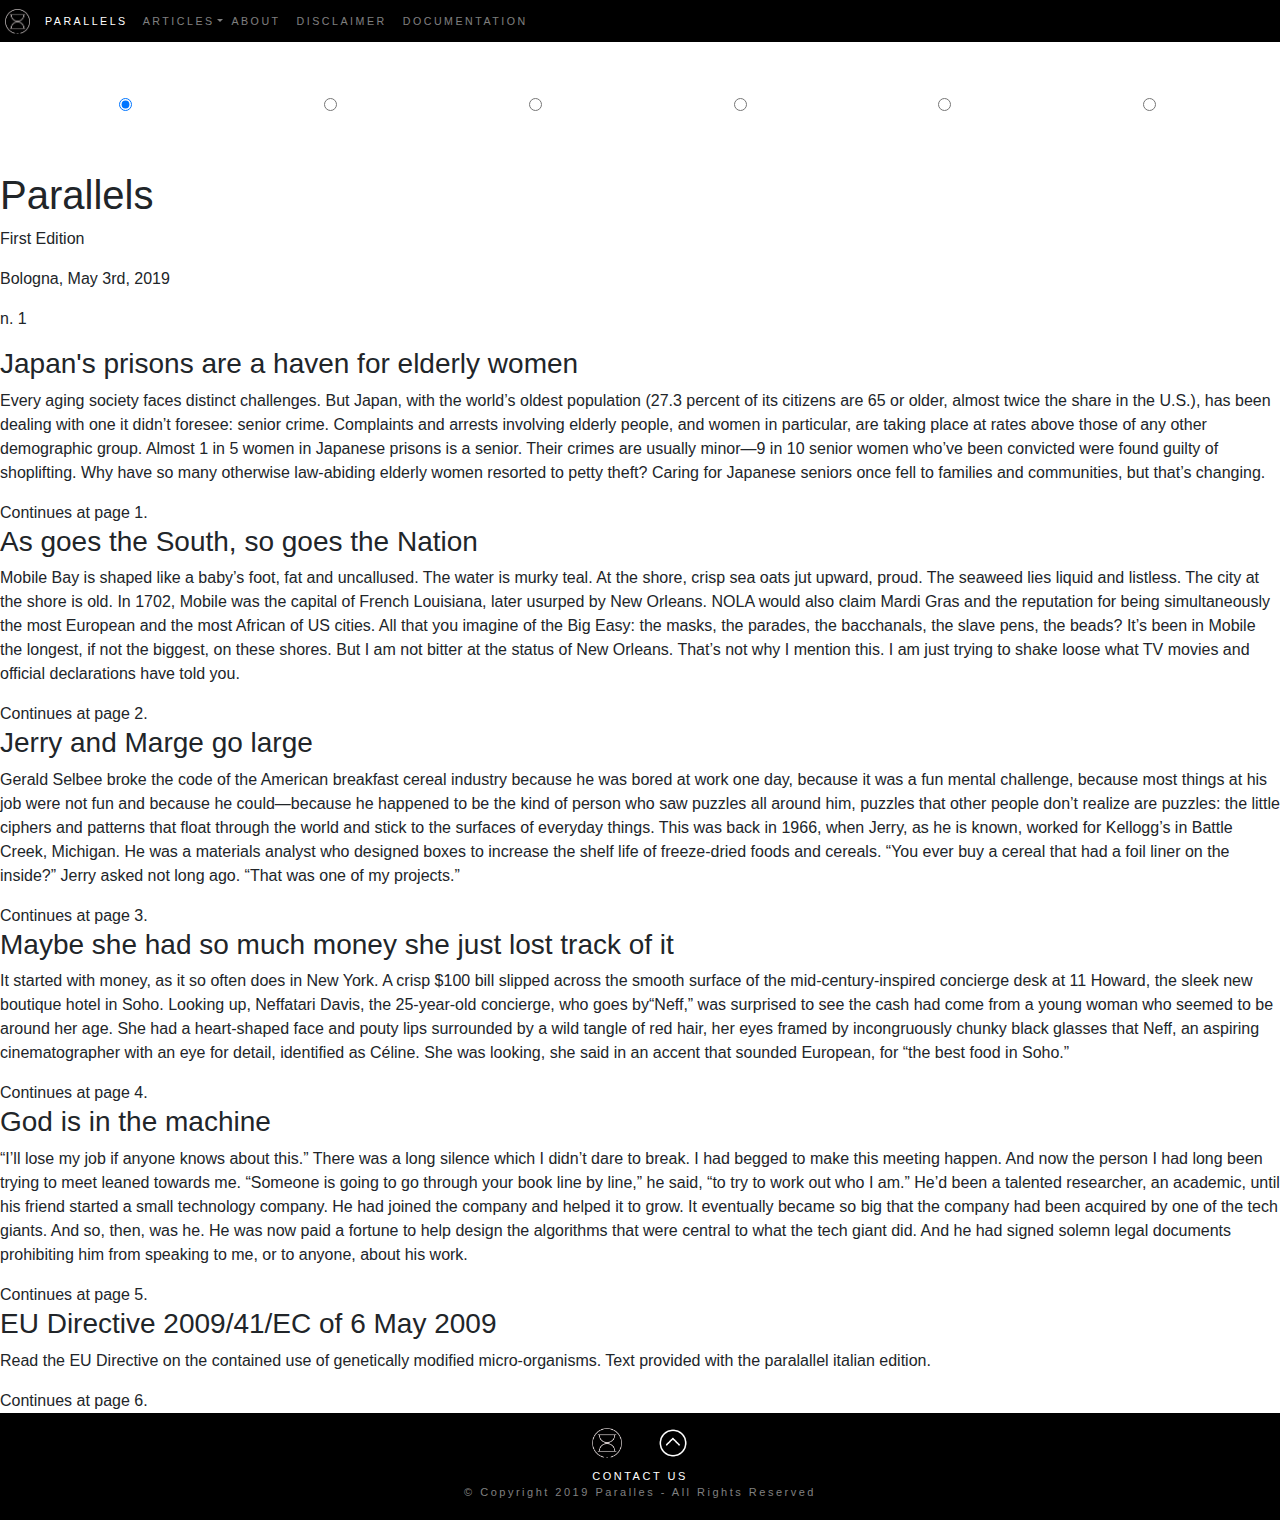
<file: index.html>
<!DOCTYPE html>
<html>
  <head> 
    <script src="https://code.jquery.com/jquery-3.2.1.slim.min.js" integrity="sha384-KJ3o2DKtIkvYIK3UENzmM7KCkRr/rE9/Qpg6aAZGJwFDMVNA/GpGFF93hXpG5KkN" crossorigin="anonymous"></script>
    
    <script src="https://cdnjs.cloudflare.com/ajax/libs/popper.js/1.11.0/umd/popper.min.js" integrity="sha384-b/U6ypiBEHpOf/4+1nzFpr53nxSS+GLCkfwBdFNTxtclqqenISfwAzpKaMNFNmj4" crossorigin="anonymous"></script>
    
    <script src="https://maxcdn.bootstrapcdn.com/bootstrap/4.0.0-beta/js/bootstrap.min.js" integrity="sha384-h0AbiXch4ZDo7tp9hKZ4TsHbi047NrKGLO3SEJAg45jXxnGIfYzk4Si90RDIqNm1" crossorigin="anonymous"></script>
    
    <meta charset="utf-8">
    
    <link rel="stylesheet" href="https://maxcdn.bootstrapcdn.com/bootstrap/4.0.0/css/bootstrap.min.css" integrity="sha384-Gn5384xqQ1aoWXA+058RXPxPg6fy4IWvTNh0E263XmFcJlSAwiGgFAW/dAiS6JXm" crossorigin="anonymous">
    
    <script src="javascript.js"></script>
    <script src="https://ajax.googleapis.com/ajax/libs/jquery/3.3.1/jquery.min.js"></script> <!--style-->
    
    <link rel="stylesheet" type="text/css" href="stylesheet.css"> 
    <style id="css" type="text/css"></style>
    <link rel="icon" href="img/logoblack.png"> <!-- FAVICON (logo nella scheda del browser)-->

</head>
  




  <body>

    
<!--------------------------------------------------NAVBAR---------------------------------------->
    <nav id="start" class="navbar navbar-expand-lg navbar-dark">
      
      <div class="logo-index">
        <a class="index-button" >
          <div>
          <img class="logo" src="img/logo.png">
          </div>
        </a>
      </div>
      
      <a class="index-button" id="Parallels">PARALLELS</a>
        <button class="navbar-toggler" type="button" data-target="#navbarNav" data-toggle="collapse" aria-expanded="false" aria-label="Toggle navigation" aria-controls="navbarNav">
          <span class="navbar-toggler-icon"></span>
        </button>

        <div class="collapse navbar-collapse" id="navbarNav">
        <ul class="navbar-nav">
            <li class="nav-item dropdown">
        
            
              <a class="nav-link dropdown-toggle" href="#" id="article-button" role="button" data-toggle="dropdown" aria-haspopup="true" aria-expanded="false">ARTICLES</a>
                <div class="dropdown-menu">

                    <a class="dropdown-item" onclick="art1()">Japan's prisons are haven <br> for elderly women</a>
                     <div class="dropdown-divider"></div> 
                    <a class="dropdown-item" onclick="art2()">As goes the South,<br> so goes the Nation</a>
                     <div class="dropdown-divider"></div>
                    <a class="dropdown-item" onclick="art3()">Jerry and Marge go large</a>
                     <div class="dropdown-divider"></div>
                    <a class="dropdown-item" onclick="art4()">Maybe she had so much <br> money she just lost track of it</a>
                     <div class="dropdown-divider"></div>
                    <a class="dropdown-item" onclick="art5()">God is in the machine</a>
                     <div class="dropdown-divider"></div>
                    <a class="dropdown-item" onclick="art6()">EU Directive 2009/41/EC</a>
                </div>
          </li>
          <li class="nav-item"><a class="nav-link about-button" role="button">ABOUT</a></li>
           
          <!-- Button trigger modal -->
      <li class="nav-item"><a  role="button" class="nav-link"  data-toggle="modal" data-target="#exampleModalCenter">DISCLAIMER
      </a>
    <!-- Modal -->
    <div class="modal fade" id="exampleModalCenter" tabindex="-1" role="dialog" aria-labelledby="exampleModalCenterTitle" aria-hidden="true">
      <div class="modal-dialog modal-dialog-centered" role="document">
        <div class="modal-content">
        <div class="modal-header">
          <h5 class="modal-title">DISCLAIMER</h5>
          <button type="button" class="close" data-dismiss="modal" aria-label="Close">
            <span aria-hidden="true">&times;</span>
          </button>
        </div>
          <div class="modal-body">
          <p>The purpose of this web site is to explore various types of typographic and layout
          style for text documents, as an end-of-course project for the "Information
          Modeling and Web technologies" course of the Master Degree in Digital
          Humanities and Digital Knowledge of the University of Bologna, under prof. Fabio
          Vitali.</P>
          <p>The documents contained in this web site have been selected for their length and
          complexity among the best picks of 2018 of www.longreads.com. Their
          publication here is not intended to be an alternative or replace their original
          locations:</p>
          <ul>
          <li>File 1: <a href="https://harpers.org/archive/2018/07/as-goes-the-south-so-goes-the-nation/">As Goes the South, so Goes the Nation</a></li>
          <li>File 2: <a href="https://www.thecut.com/2018/05/how-anna-delvey-tricked-new-york.html">Maybe She Had So Much Money She Just Lost Track of It</a></li>
          <li>File 3: <a href="https://eur-lex.europa.eu/legal-content/EN/TXT/?qid=1552167424995&uri=CELEX:32009L0041">Eur-Lex.Europa</a></li>
          <li>File 4: <a href="https://www.bloomberg.com/news/features/2018-03-16/japan-s-prisons-are-a-haven-for-elderly-women">Japan’s Prisons Are a Haven for Elderly Women</a></li>
          <li>File 5: <a href="https://highline.huffingtonpost.com/articles/en/lotto-winners/">Jerry and Marge go large </a></li>
          <li>File 6: <a href="https://www.the-tls.co.uk/articles/public/ridiculously-complicated-algorithms/">God is in the machine</a></li>
          </ul><br>
          <p>
          All copyrights and related rights on the content remain with their original owners.
          All copyright on the typographic and layout choices are 2019@PARALLELS
          </p>
          </div>
          <div class="modal-footer">
            <button role="button" id="close button" class="button" data-dismiss="modal">CLOSE</button>
          </div>
        </div>
      </div>
  </div>
    </li>
          <li class="nav-item"><a class="nav-link documentation-button" role="button">DOCUMENTATION</a></li>
        </ul>
      </div>
    </nav>
  



     
  
            <!--------------------------TIMELINE---------------------------------->
   <div id="timeline-wrap">
            
  <div id="timeline">

  <div class="marker mfirst">
    <input type="radio" id="1560" name="year" checked="checked">
      <p>1560</p>
  </div>

  <div class="marker m2">
    <input type="radio" name="year" id="1860">
      <p>1855</p>
  </div>
  
  <div class="marker m3">
    <input type="radio" name="year" id="1927">
      <p>1927</p>
  </div>

  <div class="marker m4">
    <input type="radio" name="year" id="1968">
      <p>1968</p>
  </div>

  <div class="marker m5">
    <input type="radio" name="year" id="1980">
      <p>1980</p>
  </div>

<div class="marker mlast">
    <input type="radio" name="year" id="2040">
      <p>2040</p>
  </div>
 </div> 
 
</div>




<div id="mainbody"> 

<div class="index-container"> 
  


  <!---------------------------TITLES----------------------------------->
        
           
   <h1 id="title">Parallels</h1>
              <div id="table-home-page">
                <p id="subleft">First Edition</p>
                <p id="subcenter">Bologna, May 3rd, 2019</p> 
                <p id="subright">n. 1</p>
              </div>
  
  
  
  <!-----------------------------grid-------------------------------------->
              
  <div class="grid-container">
      
  
    <div class="item1"> 
    <h3>Japan&apos;s prisons are a haven for elderly women</h3>
      <p>Every aging society faces distinct challenges. But Japan, with the world&#x2019;s oldest population (27.3 percent of its citizens are 65 or older, almost twice the share in the U.S.), has been dealing with one it didn&#x2019;t foresee: senior crime. Complaints and arrests involving elderly people, and women in particular, are taking place at rates above those of any other demographic group. Almost 1 in 5 women in Japanese prisons is a senior. Their crimes are usually minor—9 in 10 senior women who&#x2019;ve been convicted were found guilty of shoplifting. Why have so many otherwise law-abiding elderly women resorted to petty theft? Caring for Japanese seniors once fell to families and communities, but that&#x2019;s changing.</p>
      <a onclick="art1()">Continues at page 1.</a> <!--onclick execute a JavaScript when a button is clicked:-->
  </div>
  
  <div class="item2">
    <h3>As goes the South, so goes the Nation</h3>
      <p>Mobile Bay is shaped like a baby&#x2019;s foot, fat and uncallused. The water is murky teal. At the shore, crisp sea oats jut upward, proud. The seaweed lies liquid and listless. The city at the shore is old. In 1702, Mobile was the capital of French Louisiana, later usurped by New Orleans. ­NOLA would also claim Mardi Gras and the reputation for being simultaneously the most European and the most African of US cities. All that you imagine of the Big Easy: the masks, the parades, the bacchanals, the slave pens, the beads? It&#x2019;s been in Mobile the longest, if not the biggest, on these shores. But I am not bitter at the status of New Orleans. That&#x2019;s not why I mention this. I am just trying to shake loose what TV movies and official declarations have told you.</p>
      <a onclick="art2()">Continues at page 2.</a>
  </div>
  
  <div class="item3">
    <h3>Jerry and Marge go large</h3>
      <p>Gerald Selbee broke the code of the American breakfast cereal industry because he was bored at work one day, because it was a fun mental challenge, because most things at his job were not fun and because he could—because he happened to be the kind of person who saw puzzles all around him, puzzles that other people don’t realize are puzzles: the little ciphers and patterns that float through the world and stick to the surfaces of everyday things. This was back in 1966, when Jerry, as he is known, worked for Kellogg&#x2019;s in Battle Creek, Michigan. He was a materials analyst who designed boxes to increase the shelf life of freeze-dried foods and cereals. “You ever buy a cereal that had a foil liner on the inside?” Jerry asked not long ago. “That was one of my projects.”</p>
      <a onclick="art3()">Continues at page 3.</a>
  </div>  
 
  <div class="item4">
    <h3>Maybe she had so much money she just lost track of it</h3>
      <p>It started with money, as it so often does in New York. A crisp $100 bill slipped across the smooth surface of the mid-century-inspired concierge desk at 11 Howard, the sleek new boutique hotel in Soho. Looking up, Neffatari Davis, the 25-year-old concierge, who goes by“Neff,” was surprised to see the cash had come from a young woman who seemed to be around her age. She had a heart-shaped face and pouty lips surrounded by a wild tangle of red hair, her eyes framed by incongruously chunky black glasses that Neff, an aspiring cinematographer with an eye for detail, identified as Céline. She was looking, she said in an accent that sounded European, for “the best food in Soho.”</p>
      <a onclick="art4()">Continues at page 4.</a>
  </div>
  
  <div class="item5">
    <h3>God is in the machine</h3>
      <p>“I&#x2019;ll lose my job if anyone knows about this.” There was a long silence which I didn&#x2019;t dare to break. I had begged to make this meeting happen. And now the person I had long been trying to meet leaned towards me. “Someone is going to go through your book line by line,” he said, “to try to work out who I am.” He&#x2019;d been a talented researcher, an academic, until his friend started a small technology company. He had joined the company and helped it to grow. It eventually became so big that the company had been acquired by one of the tech giants. And so, then, was he. He was now paid a fortune to help design the algorithms that were central to what the tech giant did. And he had signed solemn legal documents prohibiting him from speaking to me, or to anyone, about his work.</p>
      <a onclick="art5()">Continues at page 5.</a>
  </div>

  <div class="item6">
    <h3>EU Directive 2009/41/EC of 6 May 2009</h3>
        <p> Read the EU Directive on the contained use of genetically modified micro-organisms. Text provided with the paralallel italian edition. </p>
        <a onclick="art6()">Continues at page 6.</a>
    </div></a>
  </div>
  </div>
</div>



<!------------------------------------------FOOTER-------------------------------------------->
<div class="footer">
  
                
              <div id="logos">
                    <a href="index.html">
                      <img src="img/logo.png" class="toindex">
                    </a>
              
                  <a href="#start">
                      <img src= "img/totop.png" class="toindex" >
                  </a>
              </div>
              

      <!-----------CONTACT US-------------->
        <div class="foot-menu">  
      
			    <a  id="button contact us" class="button-form" data-toggle="modal" data-target="#exampleModal">CONTACT US</a>
      
          <!-- Modal -->
		      <div class="modal fade" id="exampleModal" tabindex="-1" role="dialog" aria-labelledby="exampleModalLabel" aria-hidden="true">
		         <div class="modal-dialog" role="document">
	            <div class="modal-content">

		            <div class="modal-header">
                  <h5 class="modal-title"  id="exampleModalLabel">CONTACT US</h5>
                    <button type="button" class="close" data-dismiss="modal" aria-label="Close">
                      <span aria-hidden="true">&times;</span>
                    </button>
                </div>

                <div class="modal-body">
                  <div class="container-modal">
                    <div class="row">
                      <div class="column">
       
                          <form method="POST" action="https://formspree.io/sara.armaroli2@studio.unibo.it">
                              <label for="name">Name</label>
                                 <input type="text" id="name" name="name" placeholder="Your name..">
                              <label for="email">E-mail</label>
                                  <input type="text" id="email" name="email" placeholder="Your e-mail..">
                              <textarea id="message" name="message" placeholder="Write something.." style="height:170px"></textarea>
                                  <input type="submit" value="Submit">
                          </form>
                      </div>
                    </div>
		              </div>
                </div>

	            </div>
		        </div>
          </div>
          
        </div> <!-------CONTACT US END------------->
         


        <div class="copyright" align="center">
            <p>© Copyright 2019 Paralles - All Rights Reserved</p>
        </div>


</div> <!----------------------------------FOOTER END------------------------------------------->



</body>
</html>
</file>
<file: stylesheet.css>
#mainbody {
   min-height:100% !important;
 }             
              
/*------------NAVBAR STYLE------------------------*/
        .nav-link { 
          margin-right: 15px;
          color: white;
          margin-top: 0px;
          margin-left:0px;
          margin-right:0px;
          margin-bottom: 0px;
          text-align: left;
          }

        .navbar-toggler-icon {
          background-image: url('https://mdbootstrap.com/img/svg/hamburger9.svg?color=FF2C00'); /*hamburger*/
        }


        .dropdown-item {
          color: #FFFFFF;
          font-family: Helvetica, Arial, sans-serif;
          font-size: 8pt;
        }
        
       .dropdown-divider {background-color: #808080; }

      

        #Parallels {
          color: white !important; 
          margin-left:15px; 
          margin-right:15px; 
        }
        
        .navbar {
            background-color: #000000; 
            padding: 5px; 
            font-family: Helvetica, Arial, sans-serif;
          font-size: 8pt;
          letter-spacing: 2.5px;
          }

          #article-button {
            background-color: #000000; 
            font-family: Helvetica, Arial, sans-serif; 
            letter-spacing: 2.5px; 
            font-size: 8pt; 
            border: none; 
            color: #808080; 
            padding-left: 0px; 
            padding-right: 0px; 
            margin: 0px;
          }

.logo {
  height: 25px;
  width: 25px;
}


/* -------------------DISCLAIMER––––––––––––––––––––––––*/
        .modal-content {
            font-family: Helvetica, Arial, sans-serif;
        }
        

        .button { 
            background-color:transparent;
            outline: none;
            border: none;
        }
        
        .button:hover {
          color: #aeb0c8;
        } /*modifica del bottone quando passa il mouse*/
        

.modal-body {
  font-size: 8pt;
}







/* -----------------TIMELINE STYLE----------------- */

          #timeline-wrap{
            margin-top:5%;
            margin-bottom:5%;
            margin-left: 10%;
            margin-right: 10%;
            position:relative;
          }

          #timeline{
            height:1px;
            width: 100%;
            background-color: white;
            position:relative;
          }

          #timeline-wrap p {
            color: white;
            margin-top: -60%;
          }

          .marker{
            top:-25px;
            line-height: 50px;
            font-size: 12pt;
            text-align: center;
            position: absolute;
            margin-left: -20px;
          }

        

          .m2{
                left:20%
          }

          .m3{
              left:40%
          }

          .m4{
              left:60%
          }

          .m5{
              left:80%
            }

          .mlast{
              left:100%
          }

 





/*-----------------FOOTER STYLE-----------------*/
          
          .footer { 
            position:static;
            left: 0;
			bottom:0;
            width: 100%;
            background-color: #000000;
            color: white;
            text-align: center;
            font-family: Helvetica, Arial, sans-serif;
            padding: 5px;
            letter-spacing: 2.5px;
            font-size: 11px;
            padding-top: 15px; 
            padding-bottom: 3px;
            height: auto !important; 
                }
          

          /*loghi del footer*/
          .toindex {
            max-width: 100%;
            height: auto;
            width:30px;
            margin-top:0px;
            margin-bottom: 10px;
            filter: none;
            border: none;
            display: inline-block;
            margin-left: 15px;
            margin-right: 15px;
          } 
          
          #logos{
            text-align: center;
          }

           .copyright {
            background-color: #000000; 
            font-family: Helvetica, Arial, sans-serif; 
            letter-spacing: 2.5px; 
            font-size: 11px; 
            border: none; 
            color: #808080; 
            padding-left: 0px; 
            padding-right: 0px;
          }

          .foot-menu {
            cursor: pointer;
            font-size: 11px;
          }

          .modal-body p{
            font-family: Helvetica, Arial, sans-serif;
          }

          .modal-body a{
            font-family: Helvetica, Arial, sans-serif;
            color: black;
          }


          /*FORM IN FOOTER*/

          .button-form {
            background-color: #000000; 
            font-family: Helvetica, Arial, sans-serif; 
			 background-color:transparent;
            letter-spacing: 2.5px; 
            font-size: 11px; 
            border: none; 
            color: #808080; 
            padding-left: 0px; 
            padding-right: 0px;
          }

          .modal-title{
            font-family: Helvetica, Arial, sans-serif;
          color: black;
          }


          /* Style inputs */
          input[type=text], select, textarea {
            width: 100%;
            padding: 12px;
            border: 1px solid #ccc;
            margin-top: 6px;
            margin-bottom: 16px;
            resize: vertical;
          }

          input[type=submit] {
            background-color:transparent;
            color: black;
            border: none;
          }

          input[type=submit]:hover {
            background-color: transparent;
          }
		
          /* contact section */
          .container-modal {
            background-color:white;
            padding: 10px;
          }

          .column {
            width: 100%;
            margin-top: 6px;
            padding: 20px;
            font-family: Helvetica, Arial, sans-serif;
            color: black;
          }

          /* Clear floats after the columns */
          .row:after {
            content: "";
            display: table;
            clear: both;
          }

          /* Responsive layout - when the screen is less than 600px wide, make the two columns stack on top of each other instead of next to each other */
          @media screen and (max-width: 600px) {
            .column, input[type=submit] {
              width: 100%;
              margin-top: 0;
            }
</file>
